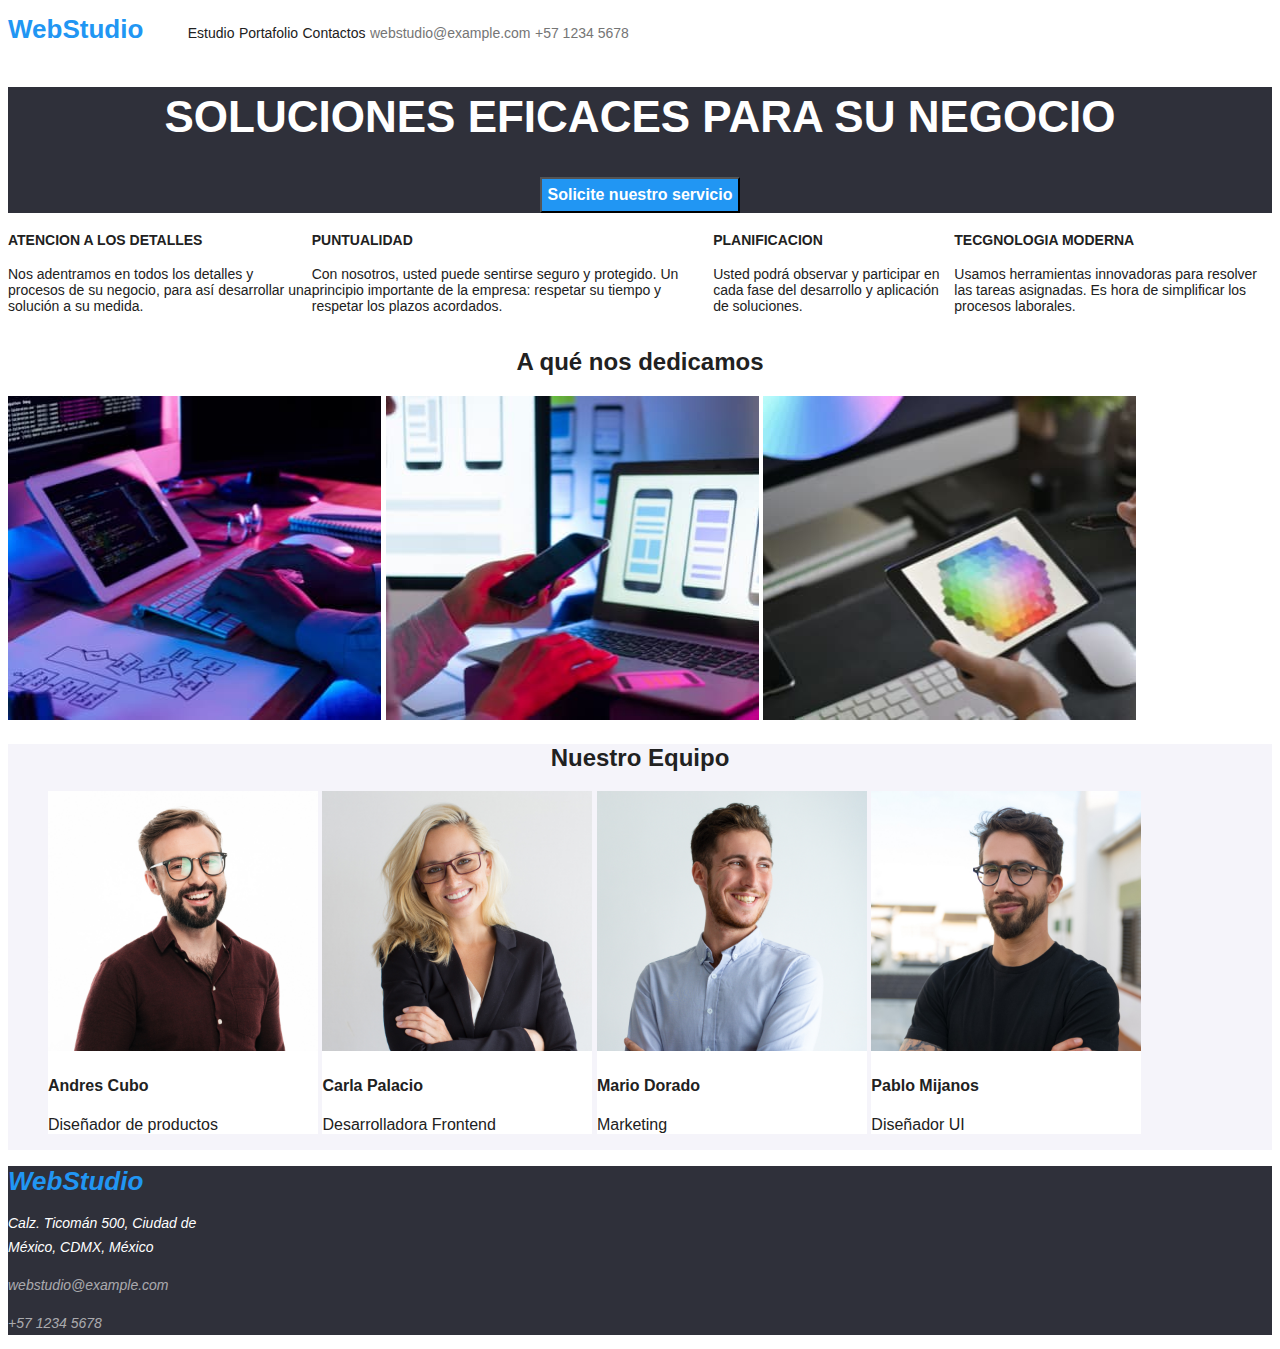
<file: index.html>
<!DOCTYPE html>
<html lang="es">
<head>
    <meta charset="UTF-8">
    <meta http-equiv="X-UA-Compatible" content="Chrome">
    <meta name="viewport" content="width=device-width, initial-scale=1.0">
    <title>GoIt Markup hw 02</title>
    <link rel="stylesheet" href="css/styles.css"/>
    <link rel="preconnect" href="https://fonts.googleapis.com">
    <link rel="preconnect" href="https://fonts.gstatic.com" crossorigin>
    <link href="https://fonts.googleapis.com/css2?family=Raleway:wght@700&family=Roboto:wght@400;500;700;900&display=swap" alt="stylesheet">
</head>

<!-- Primer pagina del curso-->

<body>
    <header class="header">
        <a class="logo" href="#">WebStudio</a>

        <nav class="nav-container">
            <ul class="nav-bar">
                <li><a class="menu" href="/index.html">Estudio</a></li>
                <li><a class="menu" href="/portfolio.html">Portafolio</a></li>
                <li><a class="menu" href="Contactos">Contactos</a></li>

                <li><a class="contacts menu" id="enlaceMail" href="mailto:webstudio@example.com"> webstudio@example.com</a></li>
                <li><a class="contacts menu" id="enlaceTel" href="tel:+5712345678">+57 1234 5678</a></li>
            </ul>
        </nav>
        
    </header>

    <main >
    <section class="action-container">
            <h1 class="main-title">SOLUCIONES EFICACES PARA SU NEGOCIO</h1>
            <button id="boton" type="button">
                Solicite nuestro servicio
            </button>
    </section>
        
    <section id="services-container">
        <article class="servicios">
            <span class="services">
                <h4 class="title">ATENCION A LOS DETALLES</h4>
                <p class="contenido-serv"> Nos adentramos en todos los detalles y procesos de su negocio, 
                para así desarrollar una solución a su medida.     
                </p>
            </span>

            <span class="services">    
                <h4 class="title">PUNTUALIDAD</h4>
                <p class="contenido-serv"> Con nosotros, usted puede sentirse seguro y protegido. Un principio importante de la empresa: 
                    respetar su tiempo y respetar los plazos acordados.
                </p>
            </span>

            <span class="services">
                <h4 class="title">PLANIFICACION</h4>
                <p class="contenido-serv">Usted podrá observar y participar en cada fase del desarrollo y aplicación de soluciones.
                </p>
            </span>    

            <span class="services">
                <h4 class="title">TECGNOLOGIA MODERNA</h4>
                <p class="contenido-serv"> Usamos herramientas innovadoras para resolver las tareas asignadas. 
                    Es hora de simplificar los procesos laborales.
                </p>
            </span>

        </article>
    

        <span class="images-container">
            <h2 >A qué nos dedicamos</h2>
            <img src="/images/devps.jpg" 
                alt="desarrollador"
                width="373.16px"
                height="323.7px"/>
                
            <img src="/images/ui.jpg" alt="diseño ui"
                width="373.16px"
                height="323.7px"/>

            <img src="/images/design.jpg" alt="diseñador"
                width="373.16px"
                height="323.7px"/>
        </span>
    </section>

    <section class="meet-cards">
        <h2>Nuestro Equipo</h2>
        <ul class="cards">
            <li class="card">
                <div class="wrp-img">
                    <img class="card-image" 
                            src="/images/andrescubo.jpg" 
                            alt="Andres Cubo"
                            height="260px"
                            width="270px" />
                
                    <h4 class="card-title">Andres Cubo</h4>
                    <p class="card-description">Diseñador de productos</p>
                </div>
            </li>

            <li class="card">
                <div class="wrp-img">
                    <img class="card-image" 
                            src="/images/carlapalacios.jpg" 
                            alt="Carla Palacios"
                            height="260px"
                            width="270px"/>
                
                    <h4 class="card-title">Carla Palacio</h4>
                    <p class="card-description">Desarrolladora Frontend</p>
                </div>
            </li>

            <li class="card">
                <div class="wrp-img">
                    <img class="card-image" 
                            src="/images/mariodorado.jpg" 
                            alt="Mario Dorado"
                            height="260px"
                            width="270px"/>
            
                    <h4 class="card-title">Mario Dorado</h4>
                    <p class="card-description">Marketing</p>
                </div>
            </li>

            <li class="card">
                <div class="wrp-img">
                    <img class="card-image" 
                            src="/images/pablomijanos.jpg" 
                            alt="Pablo Mijanos"
                            height="260px"
                            width="270px" />
                
                    <h4 class="card-title">Pablo Mijanos</h4>
                    <p class="card-description">Diseñador UI</p>
                </div>    
            </li>
        </ul>
    </section>
    </main>

    <footer class="pie">
        <address class="fondo">
            <a class="logo foot" href="#">WebStudio</a>
            <p class="dir"> Calz. Ticomán 500, Ciudad de <br> México, CDMX, México</p>
            <p class="cont">webstudio@example.com</p>
            <p class="cont">+57 1234 5678</p>
        </address>
    </footer>

</body>
</html>
</file>
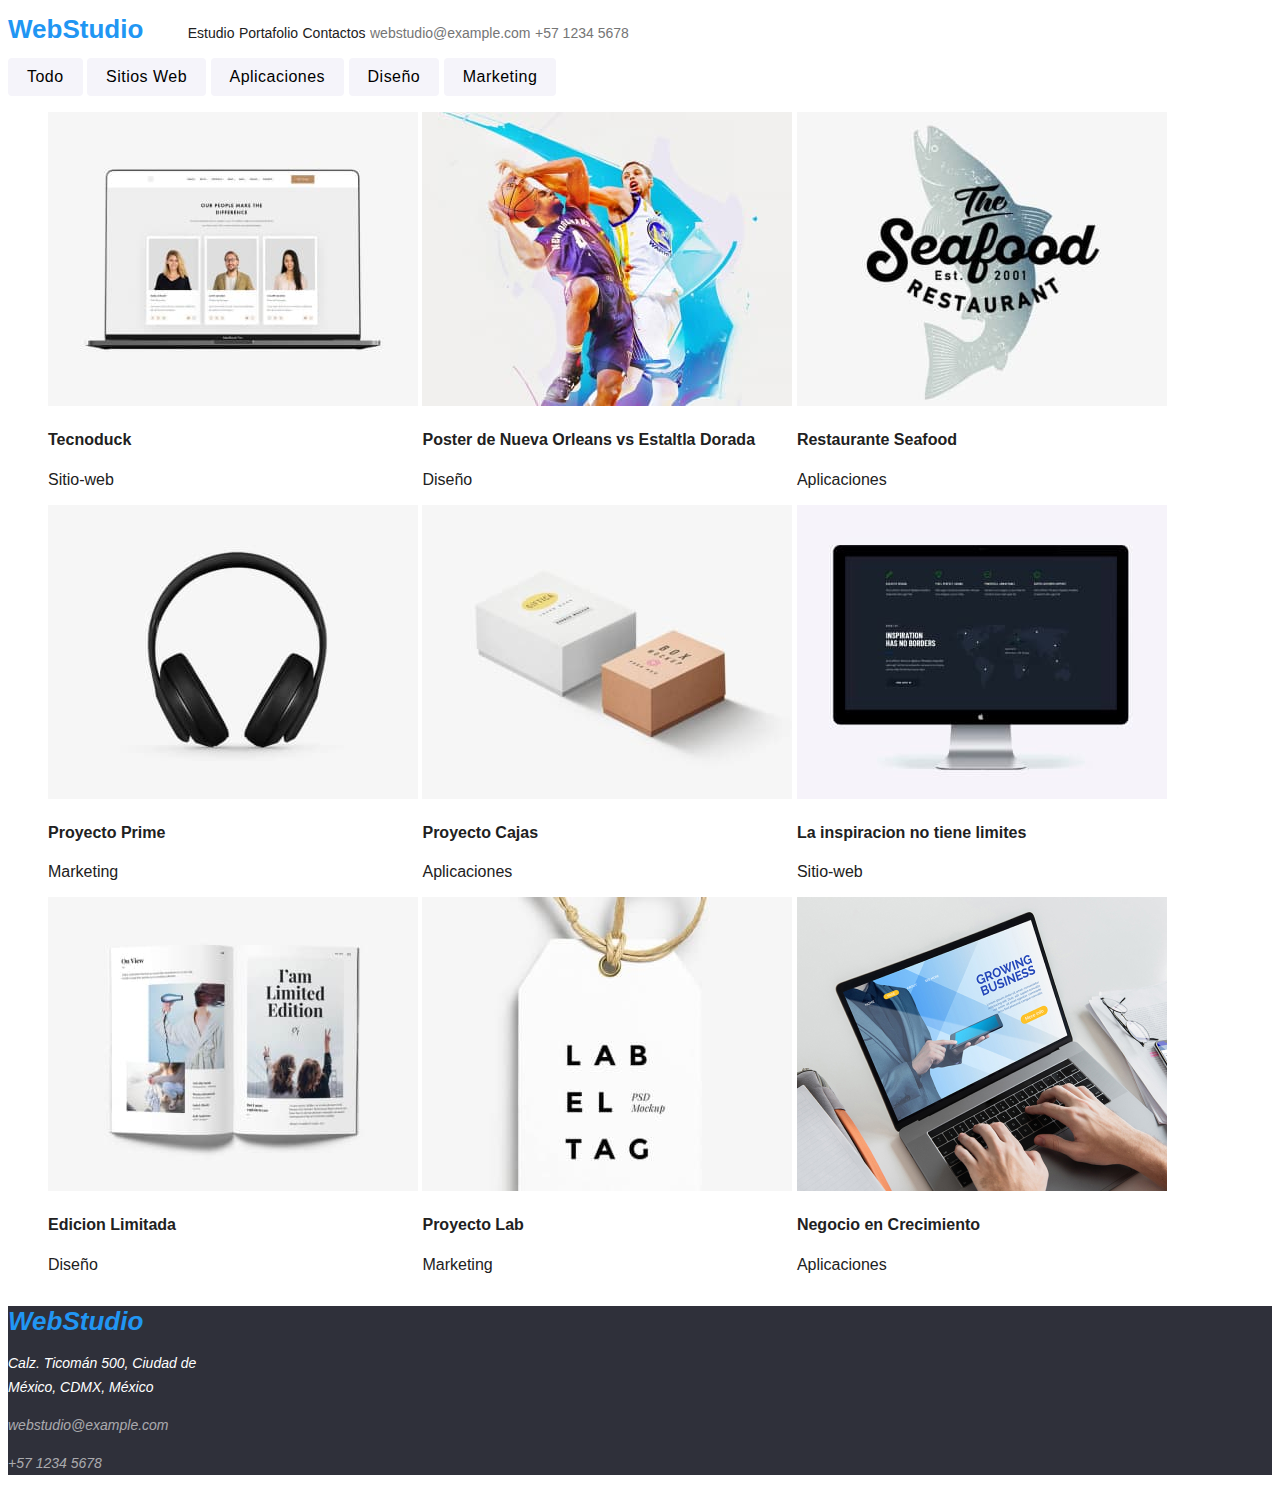
<file: portfolio.html>
<!DOCTYPE html>
<html lang="en">
    <head>
        <meta charset="UTF-8">
        <meta http-equiv="X-UA-Compatible" content="Chrome">
        <meta name="viewport" content="width=device-width, initial-scale=1.0">
        <title>GoI Markup hw 02</title>
        <link rel="stylesheet" href="css/styles.css"/>
        <link rel="preconnect" href="https://fonts.googleapis.com">
        <link rel="preconnect" href="https://fonts.gstatic.com" crossorigin>
        <link href="https://fonts.googleapis.com/css2?family=Raleway:wght@700&family=Roboto:wght@400;500;700;900&display=swap" alt="stylesheet">
    </head>
    
<body>
    <header class="header">
        <a class="logo" href="#">WebStudio</a>

        <nav class="nav-container">
            <ul class="nav-bar">
                <li><a class="menu" href="/index.html">Estudio</a></li>
                <li><a class="menu" href="/portafolio.html">Portafolio</a></li>
                <li><a class="menu" href="Contactos">Contactos</a></li>

                <li><a class="contacts menu" id="enlaceMail" href="mailto:webstudio@example.com"> webstudio@example.com</a></li>
                <li><a class="contacts menu" id="enlaceTel" href="tel:+5712345678">+57 1234 5678</a></li>
            </ul>
        </nav>
        
    </header>
<main>
    <section class="navigation-buttons">
        <span class="botones">
            <button class="nav-boton" type="button">
                Todo
            </button>
            <button class="nav-boton" type="button">
                Sitios Web
            </button>
            <button class="nav-boton" type="button">
                Aplicaciones
            </button>
            <button class="nav-boton" type="button">
                Diseño
            </button>
            <button class="nav-boton" type="button">
                Marketing
            </button>
        </span>
    </section>

    <section class="card-productss-container">
        <ul class="portafolio-card-productss">
            <li class="card-products">
                <img src="/images/tecnoduck.jpg" 
                        alt="tecnoduck"
                        width="370x" 
                        height="294x"/>
                <h4>Tecnoduck</h4>
                <p>Sitio-web</p>
            </li>
      
            <li class="card-products">
                <img src="/images/poster.jpg" 
                alt="Poster Nueva Orleans"
                width="370x" 
                height="294x"/>
                <h4>Poster de Nueva Orleans vs Estaltla Dorada</h4>
                <p>Diseño</p>
            </li>
      
            <li class="card-products">
                <img src="/images/restaurante.jpg" 
                alt="Restaurante Seafood"
                width="370x" 
                height="294x"/>
                <h4>Restaurante Seafood</h4>
                <p>Aplicaciones</p>
            </li>
     
            <li class="card-products">   
                 <img src="/images/prime.jpg" 
                alt="Proyecto Prime"
                width="370x" 
                height="294x"/>
                <h4>Proyecto Prime</h4>
                <p>Marketing</p>
            </li>
    
            <li class="card-products">
                <img src="/images/cajas.jpg" 
                alt="Proyecto Cajas"
                width="370x" 
                height="294x"/>
                <h4>Proyecto Cajas</h4>
                <p>Aplicaciones</p>
            </li>
        
            <li class="card-products">
                <img src="/images/inspiracion.jpg" 
                alt="La inspiracion no tiene limites"
                width="370x" 
                height="294x"/>
                <h4>La inspiracion no tiene limites</h4>
                <p>Sitio-web</p>
            </li>
      
            <li class="card-products">
                <img src="/images/limitada.jpg" 
                alt="Edicion limitada"
                width="370x" 
                height="294x"/>
                <h4>Edicion Limitada</h4>
                <p>Diseño</p>
            </li>
     
            <li class="card-products">
                <img src="/images/lab.jpg" 
                alt="Proyecto Lab"
                width="370x" 
                height="294x"/>
                <h4>Proyecto Lab</h4>
                <p>Marketing</p>
            </li>
    
            <li class="card-products">
                <img src="/images/negocio.jpg" 
                alt="Negocio en crecimiento"
                width="370x" 
                height="294x"/>
                <h4>Negocio en Crecimiento</h4>
                <p>Aplicaciones</p>
            </li>
        </ul>
    </section>
</main>
 
<footer class="pie">
    <address class="fondo">
        <a class="logo foot" href="#">WebStudio</a>
        <p class="dir"> Calz. Ticomán 500, Ciudad de <br> México, CDMX, México</p>
        <p class="cont">webstudio@example.com</p>
        <p class="cont">+57 1234 5678</p>
    </address>
</footer>
</body>
</html>
</file>
<file: css/styles.css>
/* definicion de variables */

:root{
    --blue: #2196F3;
    --black: #212121;
    --gray: #757575;
    --bg: #2F303A;
    --ft: rgba(255, 255, 255, 0.6);

}

/* Fuente del texto */
body{
    font-family: 'Roboto', sans-serif;
    color: var(--black)
}

/* Barra de navegacion */

header{
    background: #FFF;
}

.logo{
    font-family: 'Raleway', sans-serif;
    color: var(--blue);
    font-weight: 700;
    font-size: 26px;
    text-decoration: none;
    line-height: 31px;
}

nav{
    display: inline-block;
}

li{
    display: inline-block;
    list-style: none;
}

.menu {
    color: var(--black);
    text-decoration: none;
    font-weight: 500;
    font-size: 14px;
    line-height: 16px;
    
}

.menu:hover, .menu:focus {
    color: var(--blue);
}

.contacts{
    color: var(--gray);
}

/* Contenedor call to action */

.action-container{
    background: var(--bg);
    color: #fff;
    text-align: center;
}

.main-title{
    line-height: 60px;
    font-weight: 900;
    font-size: 44px;
}

#boton{
    background-color: var(--blue);
    color: #fff;
    font-weight: 700;
    font-size: 16px;
    line-height: 30px;
    cursor: pointer;

}

/* Nuestros servicios */
.title{
    font-weight: 700;
    font-size: 14px;
}

.servicios{
    display: flex;
}

.contenido-serv{
    font-weight: 400;
    font-size: 14px;
}
/* A que nos dedicamos */


/* titutlos */
h2 {
    text-align: center;
}


/* Tarjetas de presentación */
.meet-cards{
    background: #F5F4FA;
}

.wrp-img{
    background: #fff;
}


/* Pide de página */
.pie{
    background: var(--bg);
    font-style: normal;
    font-family: 'Roboto', sans-serif;
    font-size: 14px;
    line-height: 24px;
    font-weight: 400; 
}

.cont{
    color: var(--ft);  
}

.dir{
    color: #fff;
}

/* Portaflio styles */

.nav-boton {
    padding: 6px 19px;
    border-radius: 4px;
    border: 1px;
    
    background: #F5F4FA;

    font-size: 16px;
    font-weight: 500;
    line-height: 26px;
    letter-spacing: 0.03em;
    text-align: center;

}
.nav-boton:hover, .nav-boton:focus {
    cursor: pointer;
    background-color: var(--blue);
  }

.card-products:hover{
    cursor: pointer;
}
</file>
